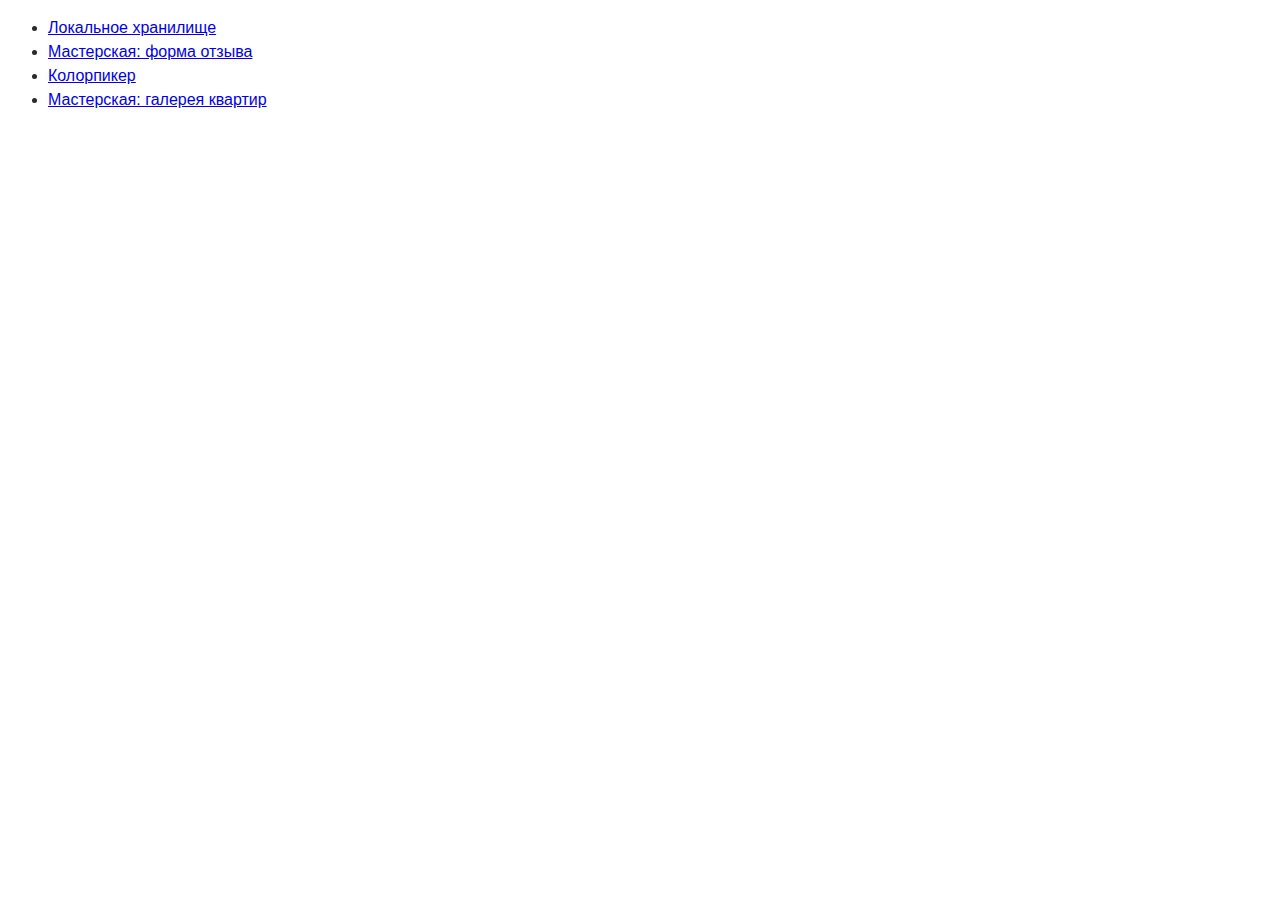
<file: index.html>
<!DOCTYPE html><html lang="en"><head><meta charset="UTF-8"><meta name="viewport" content="width=device-width, initial-scale=1.0"><title>Модуль 10</title><link rel="stylesheet" href="/src.fe7aced9.css"></head><body> <ul> <li><a href="/01-localstorage.html">Локальное хранилище</a></li> <li><a href="/02-feedback.html">Мастерская: форма отзыва</a></li> <li><a href="/03-colorpicker.html">Колорпикер</a></li> <li><a href="/04-gallery.html">Мастерская: галерея квартир</a></li> </ul> <script src="/src.17308d79.js"></script> </body></html>
</file>
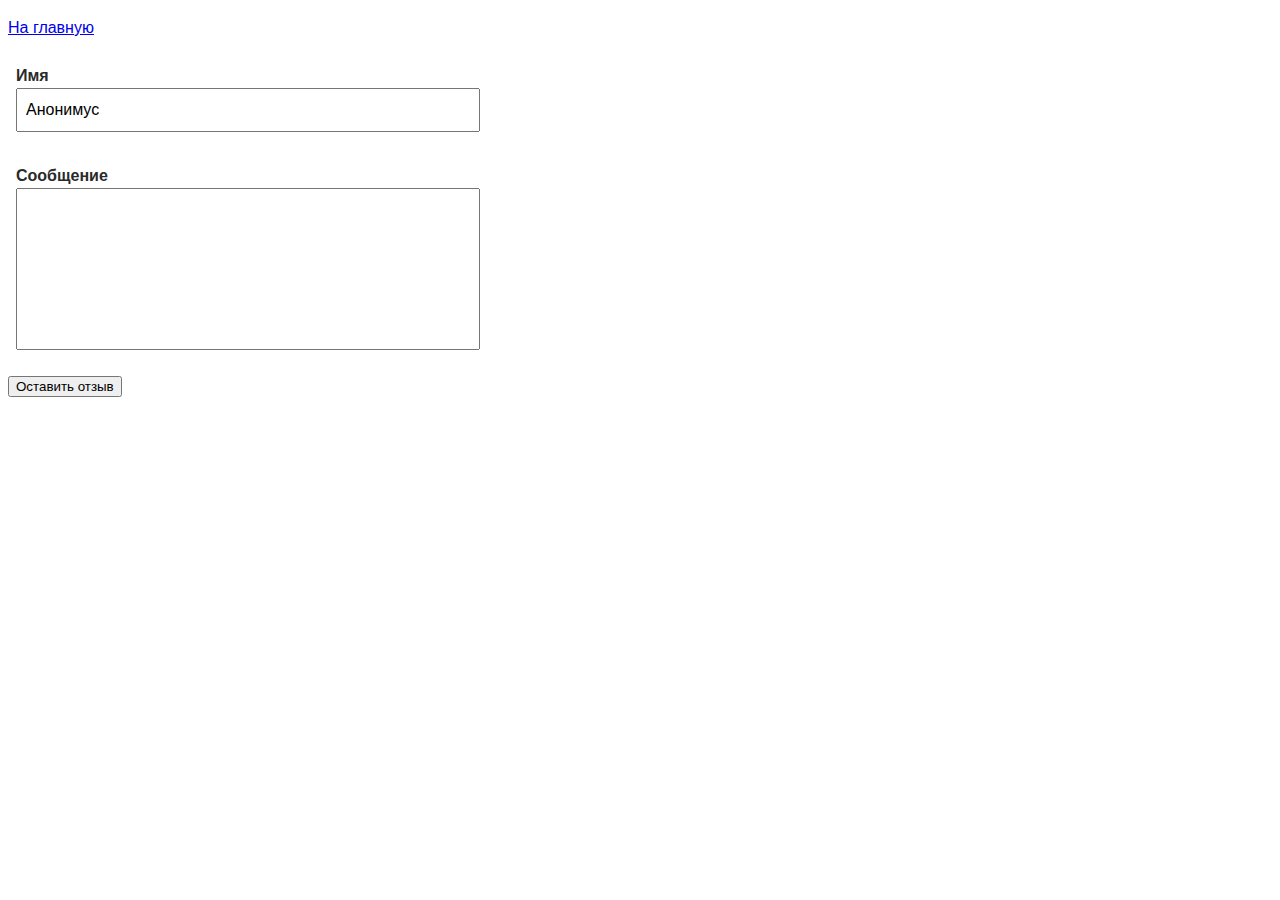
<file: 02-feedback.html>
<!DOCTYPE html><html lang="ru"><head><meta charset="UTF-8"><meta name="viewport" content="width=device-width, initial-scale=1.0"><meta http-equiv="X-UA-Compatible" content="ie=edge"><title>Мастерская: форма отзыва</title><link rel="stylesheet" href="/02-feedback.6b040a50.css"></head><body> <p><a href="/index.html">На главную</a></p> <form class="feedback-form js-feedback-form"> <label> <b>Имя</b> <input type="text" name="name" placeholder="Введите ваше имя" value="Анонимус"> </label> <label> <b>Сообщение</b> <textarea name="message" rows="6"></textarea> </label> <button type="submit">Оставить отзыв</button> </form> <script src="/02-feedback.9633578f.js"></script> </body></html>
</file>
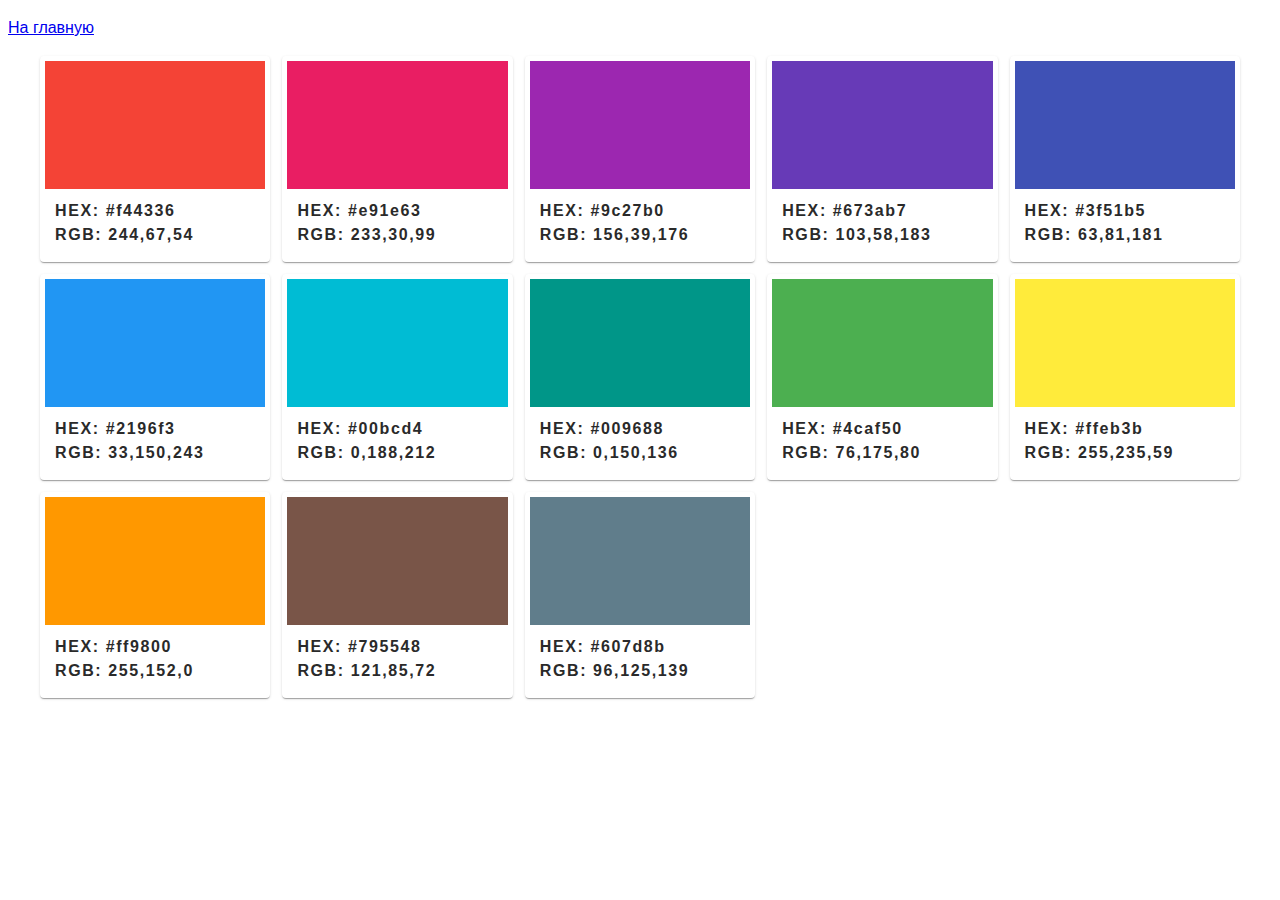
<file: 03-colorpicker.html>
<!DOCTYPE html><html lang="ru"><head><meta charset="UTF-8"><meta name="viewport" content="width=device-width, initial-scale=1.0"><meta http-equiv="X-UA-Compatible" content="ie=edge"><title>Шаблонизация: колорпикер</title><link rel="stylesheet" href="/03-colorpicker.48df01d6.css"></head><body> <p><a href="/index.html">На главную</a></p> <div class="js-palette palette"></div> <script src="/03-colorpicker.89a6a323.js"></script> </body></html>
</file>
<file: src.fe7aced9.css>
*,:after,:before{box-sizing:border-box}body{font-family:Helvetica Neue,-apple-system,BlinkMacSystemFont,Segoe UI,Roboto,Oxygen,Ubuntu,Cantarell,Open Sans,sans-serif;line-height:1.5;color:#2a2a2a}button,label{cursor:pointer}input{font:inherit}img{display:block;max-width:100%;height:auto}
/*# sourceMappingURL=/src.fe7aced9.css.map */
</file>
<file: 02-feedback.6b040a50.css>
*,:after,:before{box-sizing:border-box}body{font-family:Helvetica Neue,-apple-system,BlinkMacSystemFont,Segoe UI,Roboto,Oxygen,Ubuntu,Cantarell,Open Sans,sans-serif;line-height:1.5;color:#2a2a2a}button,label{cursor:pointer}input{font:inherit}img{display:block;max-width:100%;height:auto}.feedback-form{width:480px}.feedback-form>label{width:100%;margin-bottom:16px;padding:8px;display:flex;flex-direction:column}.feedback-form input,.feedback-form textarea{font:inherit;padding:8px}.feedback-form textarea{resize:none}
/*# sourceMappingURL=/02-feedback.6b040a50.css.map */
</file>
<file: 03-colorpicker.48df01d6.css>
*,:after,:before{box-sizing:border-box}body{font-family:Helvetica Neue,-apple-system,BlinkMacSystemFont,Segoe UI,Roboto,Oxygen,Ubuntu,Cantarell,Open Sans,sans-serif;line-height:1.5;color:#2a2a2a}button,label{cursor:pointer}input{font:inherit}img{display:block;max-width:100%;height:auto}body{transition:background-color .25s cubic-bezier(.4,0,.2,1)}.palette{display:grid;max-width:1200px;grid-template-columns:repeat(auto-fill,minmax(200px,1fr));grid-gap:12px;padding:0;list-style:none;margin-left:auto;margin-right:auto}.color-card{padding:5px;border-radius:4px;background-color:#fff;box-shadow:0 2px 1px -1px rgba(0,0,0,.2),0 1px 1px 0 rgba(0,0,0,.14),0 1px 3px 0 rgba(0,0,0,.12);transition:transform .25s cubic-bezier(.4,0,.2,1)}.color-card.is-active{transform:perspective(400px) rotateX(10deg)}.color-swatch{height:128px;cursor:pointer}.color-meta{padding:10px;font-weight:700}.color-meta p{margin-top:0;margin-bottom:0;letter-spacing:.1em}
/*# sourceMappingURL=/03-colorpicker.48df01d6.css.map */
</file>
